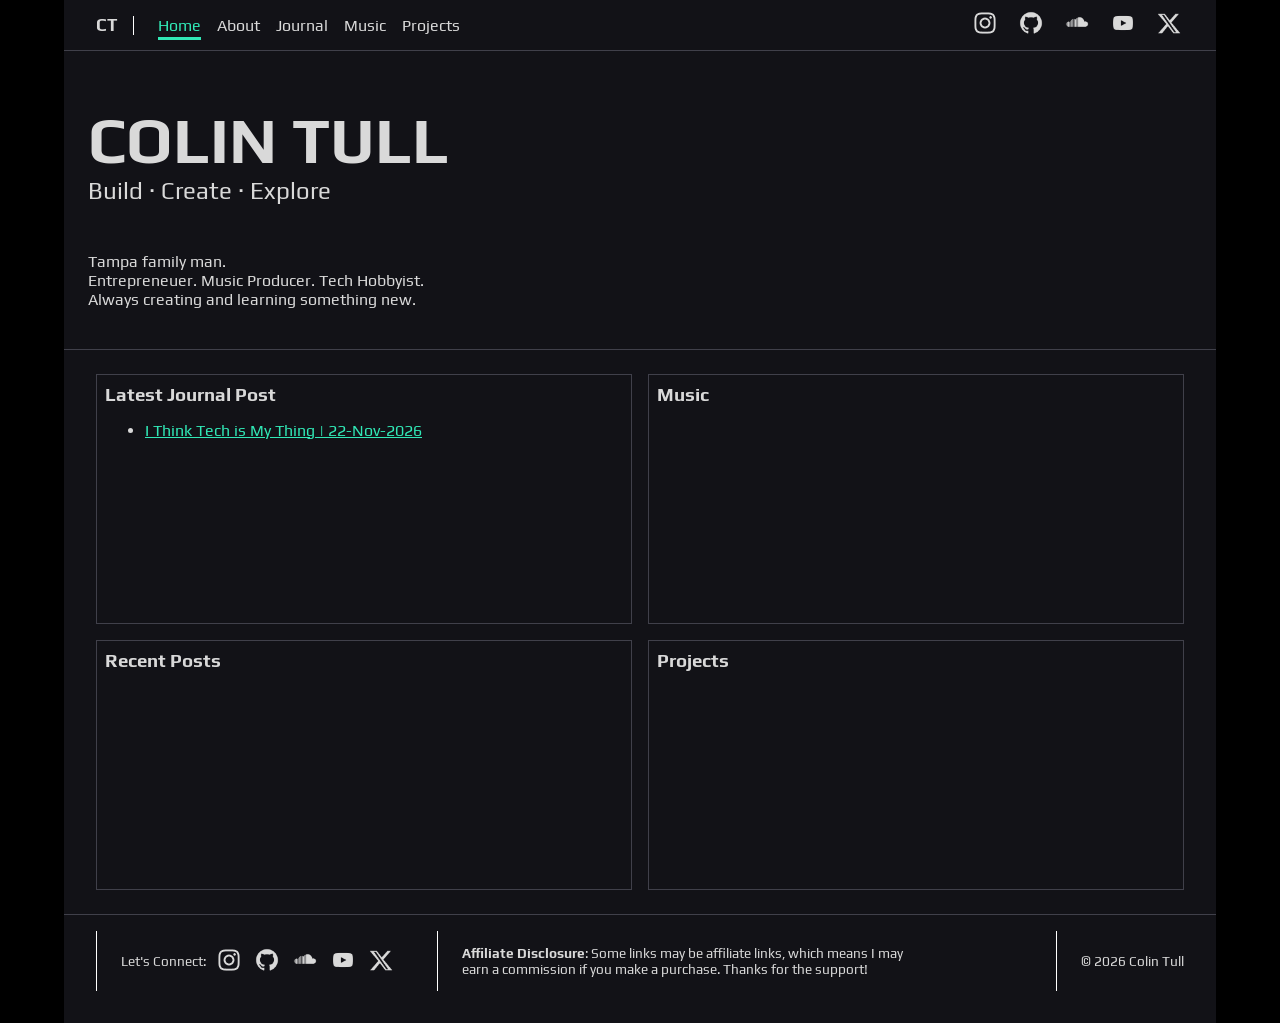
<file: index.html>
<!DOCTYPE html>
<html lang="en">
	<head>
		<meta charset="UTF-8">
		<meta name="viewport" content="width=device-width, initial-scale=1.0">
		<title>Official website of Colin Tull</title>

		<link rel="stylesheet" href="css/style.css">
	</head>
<body>
	<header>
		<nav>
			<div class="header-grid">

				<section id="logo-button">
					<a href="/"><p>CT</p></a>
				</section>
				
				<section id="menu-list">
					<ul>
						<li><a href="/" class="active-page">Home</a></li>
						<li><a href="/about">About</a></li>
						<li><a href="/journal">Journal</a></li>
						<li><a href="/music">Music</a></li>
						<li><a href="/projects">Projects</a></li>
					</ul>
				</section>

				<section id="menu-socials">


					<ul>
						<li><a href="https://instagram.com/colintull"target="_blank" rel="noopener noreferrer"><img src="images/instagram-logo.png" class="social-icon"></a></li>
						<li><a href="https://github.com/colintull"target="_blank" rel="noopener noreferrer"><img src="images/github-logo.png" class="social-icon"></a></li>
						<li><a href="https://soundcloud.com/colintull"target="_blank" rel="noopener noreferrer"><img src="images/soundcloud-logo.png" class="social-icon"></a></li>
						<li><a href="https://youtube.com/@colintull"target="_blank" rel="noopener noreferrer"><img src="images/youtube-logo.png" class="social-icon"></a></li>
						<li><a href="https://x.com/colintull"target="_blank" rel="noopener noreferrer"><img src="images/x-logo.png" class="social-icon"></a></li>
					</ul>
				</section>
			</div>
		</nav>
	</header>

	<main>
	
		<section id="hero">
			<h1>COLIN TULL</h1>
			<h2>Build &middot; Create &middot; Explore</h2>
			<p></p>
			<p>Tampa family man.<br>
		Entrepreneuer. Music Producer. Tech Hobbyist.<br> 
		Always creating and learning something new.</p>
		</section>

		<div class="quadrant-grid">
	
			<section>
				<h3>Latest Journal Post</h3>
				<div id="journal-list">
				<ul>
					<li><a href="./journal/1-i-think-tech-is-my-thing">I Think Tech is My Thing | 22-Nov-2026 </a></li>
				</ul>
			</div>
			</section>
	
			<section>
				<h3>Music</h3>
				<iframe 
					width="100%"
					height="166"
					scrolling="no"
					frameborder="no"
					allow="autoplay; encrypted-media"
					src="https://w.soundcloud.com/player/?url=https%3A//api.soundcloud.com/tracks/soundcloud%253Atracks%253A1115240830&color=%23ff5500&auto_play=false&hide_related=false&show_comments=true&show_user=true&show_reposts=false&show_teaser=true">
				</iframe>
			</section>
	
			<section>
				<h3>Recent Posts</h3>
			</section>
	
			<section>
				<h3>Projects</h3>
			</section>
		</div>
	</main>

	<footer>
		<div class="footer-grid">
			<section id="footer-icons">
				<p>Let's Connect:</p>
				<ul>
					<li><a href="https://instagram.com/colintull"target="_blank" rel="noopener noreferrer"><img src="images/instagram-logo.png" class="social-icon"></a></li>
					<li><a href="https://github.com/colintull"target="_blank" rel="noopener noreferrer"><img src="images/github-logo.png" class="social-icon"></a></li>
					<li><a href="https://soundcloud.com/colintull"target="_blank" rel="noopener noreferrer"><img src="images/soundcloud-logo.png" class="social-icon"></a></li>
					<li><a href="https://youtube.com/@colintull"target="_blank" rel="noopener noreferrer"><img src="images/youtube-logo.png" class="social-icon"></a></li>
					<li><a href="https://x.com/colintull"target="_blank" rel="noopener noreferrer"><img src="images/x-logo.png" class="social-icon"></a></li>
				</ul>
			</section>
			<section>
				<p><strong>Affiliate Disclosure</strong>: Some links may be affiliate links, which means I may earn a commission if you make a purchase. Thanks for the support!</p>
			</section>
			<section id="footer-copy">
				<p>&copy; 2026 Colin Tull</p>
			</section>
		</div>
	</footer>
	
</body>
</html>
</file>
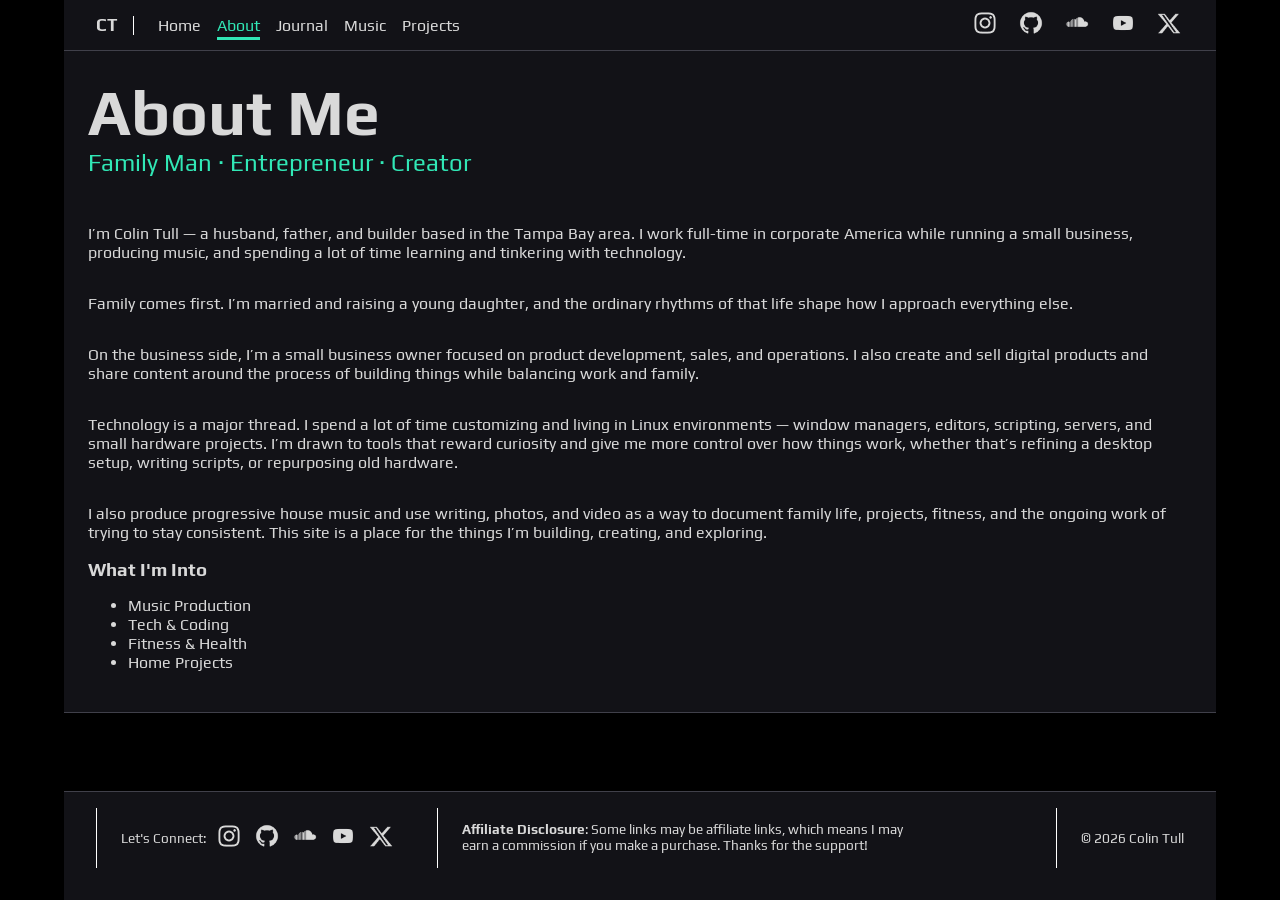
<file: about.html>
<!DOCTYPE html>
<html lang="en">
	<head>
		<meta charset="UTF-8">
		<meta name="viewport" content="width=device-width, initial-scale=1.0">
		<title>Official website of Colin Tull</title>

		<link rel="stylesheet" href="css/style.css">
	</head>
<body>
	<header>
		<nav>
			<div class="header-grid">

				<section id="logo-button">
					<a href="/"><p>CT</p></a>
				</section>
				
				<section id="menu-list">
					<ul>
						<li><a href="/">Home</a></li>
						<li><a href="/about" class="active-page">About</a></li>
						<li><a href="/journal">Journal</a></li>
						<li><a href="/music">Music</a></li>
						<li><a href="/projects">Projects</a></li>
					</ul>
				</section>

				<section id="menu-socials">


					<ul>
						<li><a href="https://instagram.com/colintull"target="_blank" rel="noopener noreferrer"><img src="images/instagram-logo.png" class="social-icon"></a></li>
						<li><a href="https://github.com/colintull"target="_blank" rel="noopener noreferrer"><img src="images/github-logo.png" class="social-icon"></a></li>
						<li><a href="https://soundcloud.com/colintull"target="_blank" rel="noopener noreferrer"><img src="images/soundcloud-logo.png" class="social-icon"></a></li>
						<li><a href="https://youtube.com/@colintull"target="_blank" rel="noopener noreferrer"><img src="images/youtube-logo.png" class="social-icon"></a></li>
						<li><a href="https://x.com/colintull"target="_blank" rel="noopener noreferrer"><img src="images/x-logo.png" class="social-icon"></a></li>
					</ul>
				</section>
			</div>
		</nav>
	</header>

	<main>
	
		<section id="about-hero">
			<h1>About Me</h1>
			<h2>Family Man &middot; Entrepreneur &middot; Creator</h2>
			<p></p>
			<p>
      I’m Colin Tull — a husband, father, and builder based in the Tampa Bay area. I work full-time in corporate America while running a small business, producing music, and spending a lot of time learning and tinkering with technology.
    </p>

    <p>
      Family comes first. I’m married and raising a young daughter, and the ordinary rhythms of that life shape how I approach everything else.
    </p>

    <p>
      On the business side, I’m a small business owner focused on product development, sales, and operations. I also create and sell digital products and share content around the process of building things while balancing work and family.
    </p>

    <p>
      Technology is a major thread. I spend a lot of time customizing and living in Linux environments — window managers, editors, scripting, servers, and small hardware projects. I’m drawn to tools that reward curiosity and give me more control over how things work, whether that’s refining a desktop setup, writing scripts, or repurposing old hardware.
    </p>

    <p>
      I also produce progressive house music and use writing, photos, and video as a way to document family life, projects, fitness, and the ongoing work of trying to stay consistent. This site is a place for the things I’m building, creating, and exploring.
    </p>
			<div id="about-list">
				<h3>What I'm Into</h3>
				<ul>
					<li>Music Production</li>
					<li>Tech &amp; Coding</li>
					<li>Fitness &amp; Health</li>
					<li>Home Projects</li>
				</ul>
			</div>
		</section>

	</main>

	<footer>
		<div class="footer-grid">
			<section id="footer-icons">
				<p>Let's Connect:</p>
				<ul>
					<li><a href="https://instagram.com/colintull"target="_blank" rel="noopener noreferrer"><img src="images/instagram-logo.png" class="social-icon"></a></li>
					<li><a href="https://github.com/colintull"target="_blank" rel="noopener noreferrer"><img src="images/github-logo.png" class="social-icon"></a></li>
					<li><a href="https://soundcloud.com/colintull"target="_blank" rel="noopener noreferrer"><img src="images/soundcloud-logo.png" class="social-icon"></a></li>
					<li><a href="https://youtube.com/@colintull"target="_blank" rel="noopener noreferrer"><img src="images/youtube-logo.png" class="social-icon"></a></li>
					<li><a href="https://x.com/colintull"target="_blank" rel="noopener noreferrer"><img src="images/x-logo.png" class="social-icon"></a></li>
				</ul>
			</section>
			<section>
				<p><strong>Affiliate Disclosure</strong>: Some links may be affiliate links, which means I may earn a commission if you make a purchase. Thanks for the support!</p>
			</section>
			<section id="footer-copy">
				<p>&copy; 2026 Colin Tull</p>
			</section>
		</div>
	</footer>
	
</body>
</html>
</file>
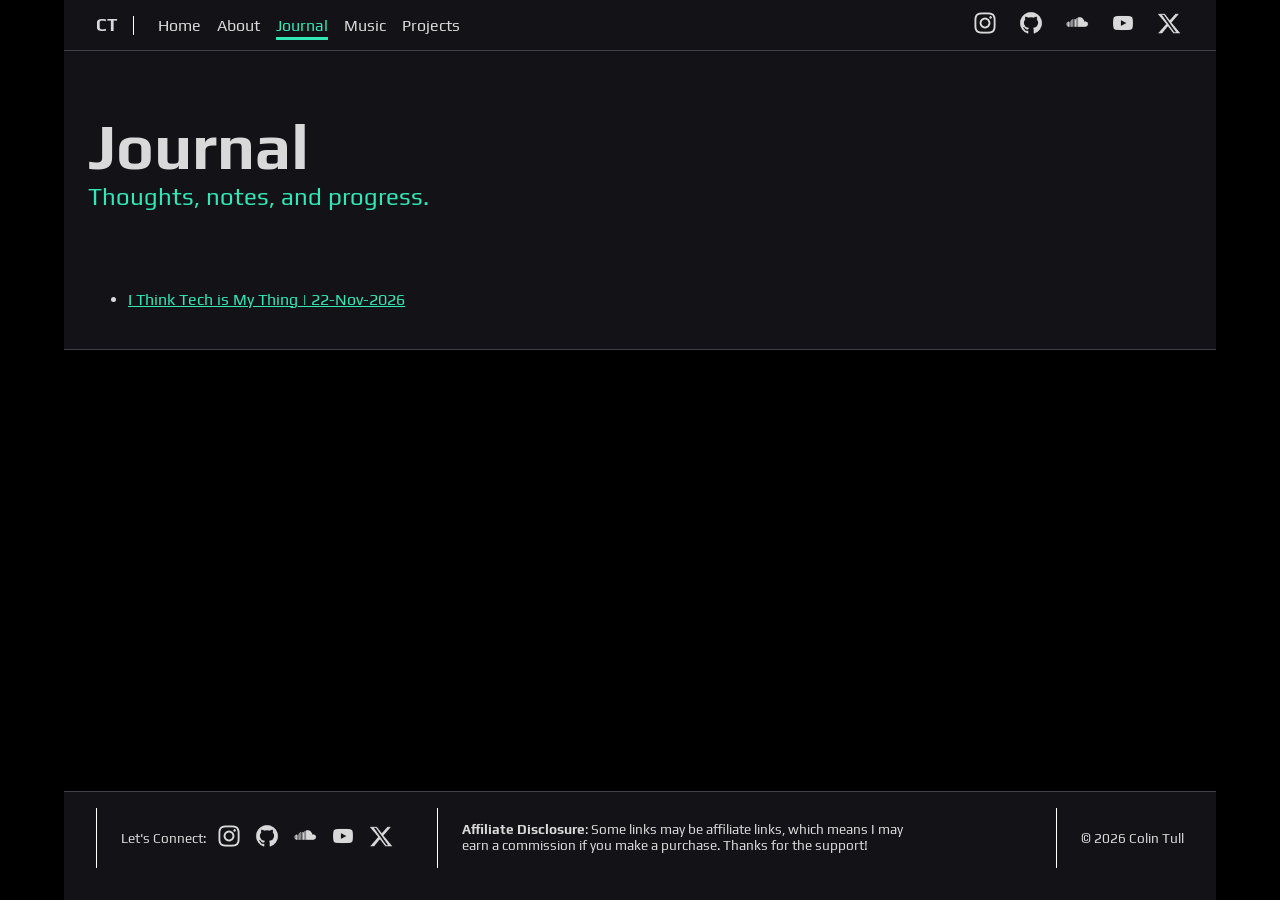
<file: journal.html>
<!DOCTYPE html>
<html lang="en">
	<head>
		<meta charset="UTF-8">
		<meta name="viewport" content="width=device-width, initial-scale=1.0">
		<title>Official website of Colin Tull</title>

		<link rel="stylesheet" href="css/style.css">
	</head>
<body>
	<header>
		<nav>
			<div class="header-grid">

				<section id="logo-button">
					<a href="/"><p>CT</p></a>
				</section>
				
				<section id="menu-list">
					<ul>
						<li><a href="/">Home</a></li>
						<li><a href="/about" >About</a></li>
						<li><a href="/journal" class="active-page">Journal</a></li>
						<li><a href="/music">Music</a></li>
						<li><a href="/projects">Projects</a></li>
					</ul>
				</section>

				<section id="menu-socials">


					<ul>
						<li><a href="https://instagram.com/colintull"target="_blank" rel="noopener noreferrer"><img src="images/instagram-logo.png" class="social-icon"></a></li>
						<li><a href="https://github.com/colintull"target="_blank" rel="noopener noreferrer"><img src="images/github-logo.png" class="social-icon"></a></li>
						<li><a href="https://soundcloud.com/colintull"target="_blank" rel="noopener noreferrer"><img src="images/soundcloud-logo.png" class="social-icon"></a></li>
						<li><a href="https://youtube.com/@colintull"target="_blank" rel="noopener noreferrer"><img src="images/youtube-logo.png" class="social-icon"></a></li>
						<li><a href="https://x.com/colintull"target="_blank" rel="noopener noreferrer"><img src="images/x-logo.png" class="social-icon"></a></li>
					</ul>
				</section>
			</div>
		</nav>
	</header>

	<main>
	
		<section id="about-hero">
			<h1>Journal</h1>
			<h2>Thoughts, notes, and progress.</h2>
			<p></p>
			<p></p>
			<div id="journal-list">
				<ul>
					<li><a href="./journal/1-i-think-tech-is-my-thing">I Think Tech is My Thing | 22-Nov-2026 </a></li>
				</ul>
			</div>
		</section>

	</main>

	<footer>
		<div class="footer-grid">
			<section id="footer-icons">
				<p>Let's Connect:</p>
				<ul>
					<li><a href="https://instagram.com/colintull"target="_blank" rel="noopener noreferrer"><img src="images/instagram-logo.png" class="social-icon"></a></li>
					<li><a href="https://github.com/colintull"target="_blank" rel="noopener noreferrer"><img src="images/github-logo.png" class="social-icon"></a></li>
					<li><a href="https://soundcloud.com/colintull"target="_blank" rel="noopener noreferrer"><img src="images/soundcloud-logo.png" class="social-icon"></a></li>
					<li><a href="https://youtube.com/@colintull"target="_blank" rel="noopener noreferrer"><img src="images/youtube-logo.png" class="social-icon"></a></li>
					<li><a href="https://x.com/colintull"target="_blank" rel="noopener noreferrer"><img src="images/x-logo.png" class="social-icon"></a></li>
				</ul>
			</section>
			<section>
				<p><strong>Affiliate Disclosure</strong>: Some links may be affiliate links, which means I may earn a commission if you make a purchase. Thanks for the support!</p>
			</section>
			<section id="footer-copy">
				<p>&copy; 2026 Colin Tull</p>
			</section>
		</div>
	</footer>
	
</body>
</html>
</file>
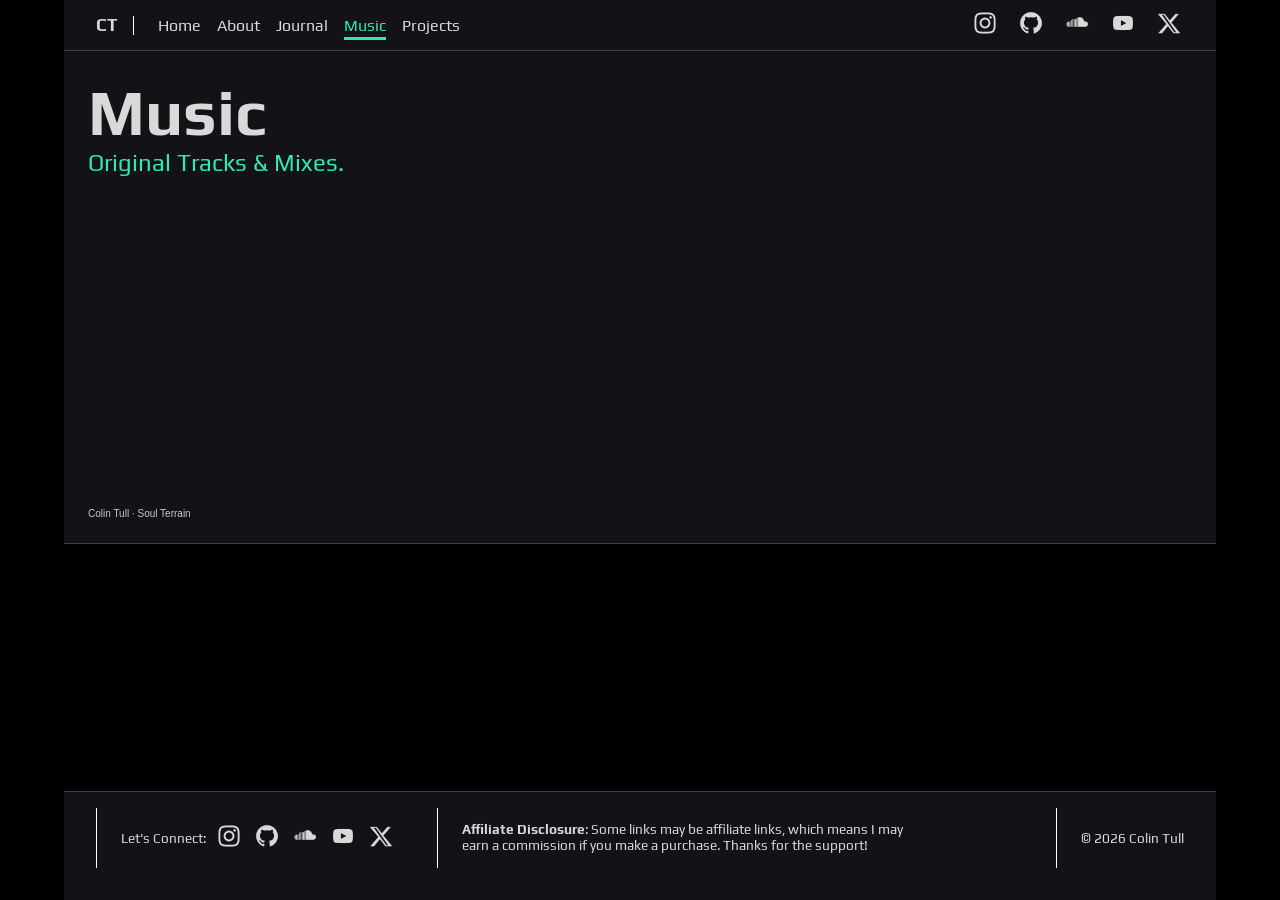
<file: music.html>
<!DOCTYPE html>
<html lang="en">
	<head>
		<meta charset="UTF-8">
		<meta name="viewport" content="width=device-width, initial-scale=1.0">
		<title>Official website of Colin Tull</title>

		<link rel="stylesheet" href="css/style.css">
	</head>
<body>
	<header>
		<nav>
			<div class="header-grid">

				<section id="logo-button">
					<a href="/"><p>CT</p></a>
				</section>
				
				<section id="menu-list">
					<ul>
						<li><a href="/">Home</a></li>
						<li><a href="/about">About</a></li>
						<li><a href="/journal">Journal</a></li>
						<li><a href="/music" class="active-page">Music</a></li>
						<li><a href="/projects">Projects</a></li>
					</ul>
				</section>

				<section id="menu-socials">


					<ul>
						<li><a href="https://instagram.com/colintull"target="_blank" rel="noopener noreferrer"><img src="images/instagram-logo.png" class="social-icon"></a></li>
						<li><a href="https://github.com/colintull"target="_blank" rel="noopener noreferrer"><img src="images/github-logo.png" class="social-icon"></a></li>
						<li><a href="https://soundcloud.com/colintull"target="_blank" rel="noopener noreferrer"><img src="images/soundcloud-logo.png" class="social-icon"></a></li>
						<li><a href="https://youtube.com/@colintull"target="_blank" rel="noopener noreferrer"><img src="images/youtube-logo.png" class="social-icon"></a></li>
						<li><a href="https://x.com/colintull"target="_blank" rel="noopener noreferrer"><img src="images/x-logo.png" class="social-icon"></a></li>
					</ul>
				</section>
			</div>
		</nav>
	</header>

	<main>
	
		<section id="about-hero">
			<h1>Music</h1>
			<h2>Original Tracks &amp; Mixes.</h2>
			<p></p>

<iframe width="100%" height="300" scrolling="no" frameborder="no" allow="autoplay; encrypted-media" src="https://w.soundcloud.com/player/?url=https%3A//api.soundcloud.com/tracks/soundcloud%253Atracks%253A1115240830&color=%23ff5500&auto_play=false&hide_related=false&show_comments=true&show_user=true&show_reposts=false&show_teaser=true&visual=true"></iframe><div style="font-size: 10px; color: #cccccc;line-break: anywhere;word-break: normal;overflow: hidden;white-space: nowrap;text-overflow: ellipsis; font-family: Interstate,Lucida Grande,Lucida Sans Unicode,Lucida Sans,Garuda,Verdana,Tahoma,sans-serif;font-weight: 100;"><a href="https://soundcloud.com/colintull" title="Colin Tull" target="_blank" style="color: #cccccc; text-decoration: none;">Colin Tull</a> · <a href="https://soundcloud.com/colintull/myls-soul-terrain-club-mix" title="Soul Terrain" target="_blank" style="color: #cccccc; text-decoration: none;">Soul Terrain</a></div>
		</section>

	</main>

	<footer>
		<div class="footer-grid">
			<section id="footer-icons">
				<p>Let's Connect:</p>
				<ul>
					<li><a href="https://instagram.com/colintull"target="_blank" rel="noopener noreferrer"><img src="images/instagram-logo.png" class="social-icon"></a></li>
					<li><a href="https://github.com/colintull"target="_blank" rel="noopener noreferrer"><img src="images/github-logo.png" class="social-icon"></a></li>
					<li><a href="https://soundcloud.com/colintull"target="_blank" rel="noopener noreferrer"><img src="images/soundcloud-logo.png" class="social-icon"></a></li>
					<li><a href="https://youtube.com/@colintull"target="_blank" rel="noopener noreferrer"><img src="images/youtube-logo.png" class="social-icon"></a></li>
					<li><a href="https://x.com/colintull"target="_blank" rel="noopener noreferrer"><img src="images/x-logo.png" class="social-icon"></a></li>
				</ul>
			</section>
			<section>
				<p><strong>Affiliate Disclosure</strong>: Some links may be affiliate links, which means I may earn a commission if you make a purchase. Thanks for the support!</p>
			</section>
			<section id="footer-copy">
				<p>&copy; 2026 Colin Tull</p>
			</section>
		</div>
	</footer>
	
</body>
</html>
</file>
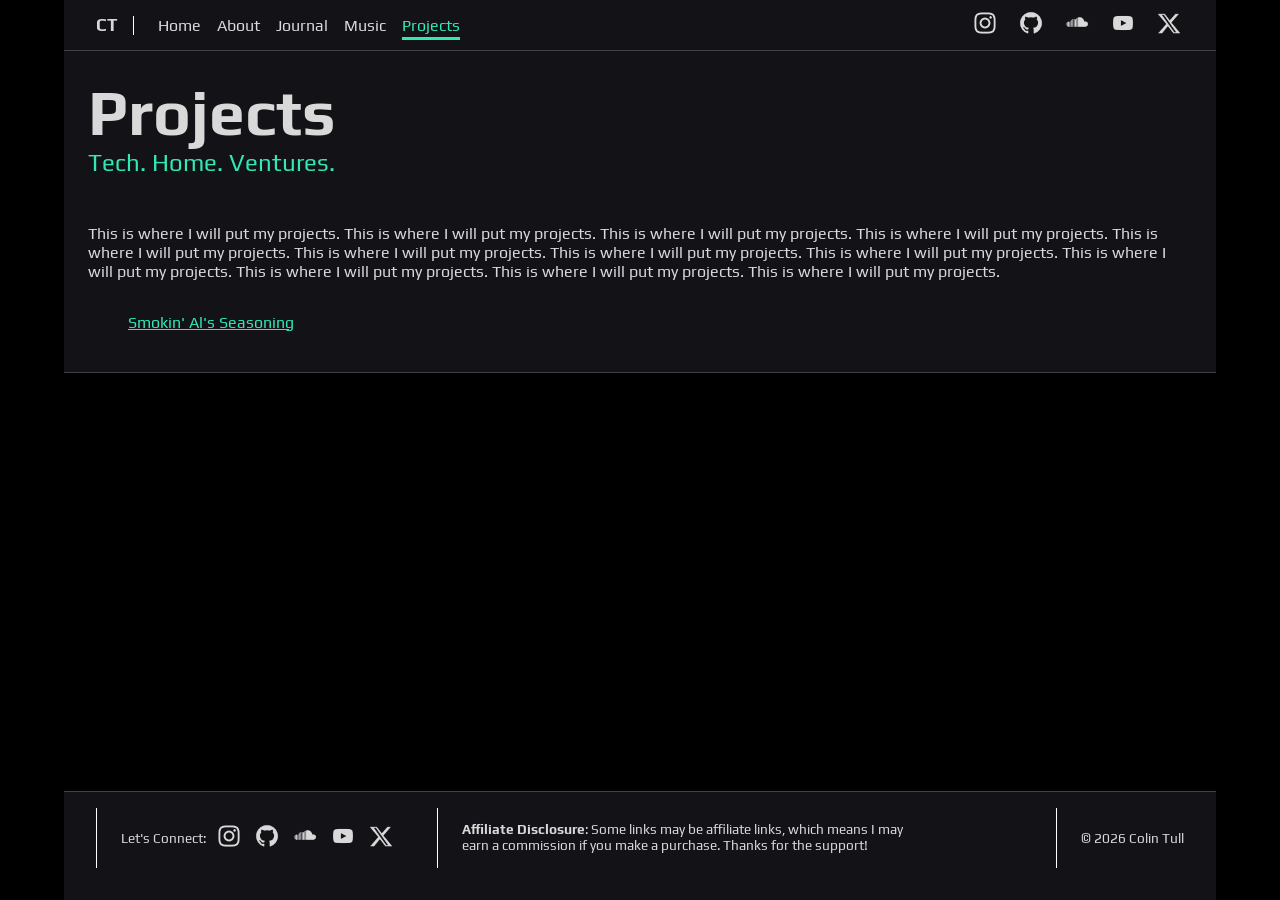
<file: projects.html>
<!DOCTYPE html>
<html lang="en">
	<head>
		<meta charset="UTF-8">
		<meta name="viewport" content="width=device-width, initial-scale=1.0">
		<title>Official website of Colin Tull</title>

		<link rel="stylesheet" href="css/style.css">
	</head>
<body>
	<header>
		<nav>
			<div class="header-grid">

				<section id="logo-button">
					<a href="/"><p>CT</p></a>
				</section>
				
				<section id="menu-list">
					<ul>
						<li><a href="/">Home</a></li>
						<li><a href="/about">About</a></li>
						<li><a href="/journal">Journal</a></li>
						<li><a href="/music">Music</a></li>
						<li><a href="/projects" class="active-page">Projects</a></li>
					</ul>
				</section>

				<section id="menu-socials">


					<ul>
						<li><a href="https://instagram.com/colintull"target="_blank" rel="noopener noreferrer"><img src="images/instagram-logo.png" class="social-icon"></a></li>
						<li><a href="https://github.com/colintull"target="_blank" rel="noopener noreferrer"><img src="images/github-logo.png" class="social-icon"></a></li>
						<li><a href="https://soundcloud.com/colintull"target="_blank" rel="noopener noreferrer"><img src="images/soundcloud-logo.png" class="social-icon"></a></li>
						<li><a href="https://youtube.com/@colintull"target="_blank" rel="noopener noreferrer"><img src="images/youtube-logo.png" class="social-icon"></a></li>
						<li><a href="https://x.com/colintull"target="_blank" rel="noopener noreferrer"><img src="images/x-logo.png" class="social-icon"></a></li>
					</ul>
				</section>
			</div>
		</nav>
	</header>

	<main>
	
		<section id="about-hero">
			<h1>Projects</h1>
			<h2>Tech. Home. Ventures.</h2>
			<p></p>
			<p>This is where I will put my projects. This is where I will put my projects. This is where I will put my projects. This is where I will put my projects. This is where I will put my projects. This is where I will put my projects. This is where I will put my projects. This is where I will put my projects. This is where I will put my projects. This is where I will put my projects. This is where I will put my projects. This is where I will put my projects. </p> 
			<div id="projects-list">
				<ul>
					<li><a href="https://smokinalsseasoning.com"target="_blank" rel="noopener noreferrer">Smokin' Al's Seasoning</a></li>
				</ul>
			</div>
		</section>

	</main>

	<footer>
		<div class="footer-grid">
			<section id="footer-icons">
				<p>Let's Connect:</p>
				<ul>
					<li><a href="https://instagram.com/colintull"target="_blank" rel="noopener noreferrer"><img src="images/instagram-logo.png" class="social-icon"></a></li>
					<li><a href="https://github.com/colintull"target="_blank" rel="noopener noreferrer"><img src="images/github-logo.png" class="social-icon"></a></li>
					<li><a href="https://soundcloud.com/colintull"target="_blank" rel="noopener noreferrer"><img src="images/soundcloud-logo.png" class="social-icon"></a></li>
					<li><a href="https://youtube.com/@colintull"target="_blank" rel="noopener noreferrer"><img src="images/youtube-logo.png" class="social-icon"></a></li>
					<li><a href="https://x.com/colintull"target="_blank" rel="noopener noreferrer"><img src="images/x-logo.png" class="social-icon"></a></li>
				</ul>
			</section>
			<section>
				<p><strong>Affiliate Disclosure</strong>: Some links may be affiliate links, which means I may earn a commission if you make a purchase. Thanks for the support!</p>
			</section>
			<section id="footer-copy">
				<p>&copy; 2026 Colin Tull</p>
			</section>
		</div>
	</footer>
	
</body>
</html>
</file>
<file: css/style.css>
@font-face {
	font-family: "Play";
	src: url("../fonts/play-regular.woff2") format("woff2");
	font-weight: 400;
	font-style: normal;
}
a {
	color: inherit;
	text-decoration: none;
}
@font-face {
	font-family: "Play";
	src: url("../fonts/play-bold.woff2") format("woff2");
	font-weight: 700;
	font-style: normal;
}
h1, h2, h3 {
	margin: 0;
}
h1 {
	font-size: clamp(2.4rem, 5vw, 4rem);
}
html, body {
	min-height: 100%;
	margin: 0;
}
.social-icon {
	width: 30px;
	height: 30px;
}
body {
	background-color: black;
	color: #d9d9d9;
	font-family: "Play", Helvetica, sans-serif;
	padding: 0; /* full width on mobile */
	min-height: 100vh;
	display: flex;
	flex-direction: column;
	box-sizing: border-box;
}
main {
	flex: 1;
	width: 100%;
}

#journal-list a:link {
	color: #31e8b6;
	text-decoration: underline;
}

#journal-list a:visited {
	color: #gray;
	text-decoration: underline;
}

#projects-list a{
	color: #31e8b6;
	text-decoration: underline;
}

#projects-list ul {
	list-style: none;
}
/* ========== Header ========== */
header {
	background-color: #121217;
	padding: 0.5rem 1rem;
	width: 100%;
	box-sizing: border-box;
}
.active-page {
	color: #31e8b6;
	text-decoration-line: underline;
	text-underline-offset: 6px;
	text-decoration-thickness: 3px;
}
header nav {
	width: 100%;
}
.header-grid {
	display: grid;
	grid-template-columns: 1fr;
	gap: 1rem;
	align-items: center;
}
#logo-button,
#menu-list,
#menu-socials {
	display: flex;
	align-items: center;
}
#logo-button a {
	text-decoration: none;
	color: inherit;
}
#logo-button p {
	margin: 0;
	font-weight: 700;
	font-size: 1.1rem;
}
#menu-list ul,
#menu-socials ul {
	display: flex;
	list-style: none;
	padding: 0;
	margin: 0;
	gap: 1rem;
	flex-wrap: wrap;
}



/* ========== Hero ========== */
#hero {
	display: flex;
	flex-direction: column;
	justify-content: flex-end;
	background-color: #121217;
	padding: 1.5rem;
	border-top: 1px solid #40404a;
	border-bottom: 1px solid #40404a;
	min-height: 220px;
	width: 100%;
	box-sizing: border-box;
}
#hero h2 {
	font-weight: normal;
}
#about-hero {	
	display: flex;
	flex-direction: column;
	justify-content: flex-end;
	background-color: #121217;
	padding: 1.5rem;
	border-top: 1px solid #40404a;
	border-bottom: 1px solid #40404a;
	width: 100%;
	box-sizing: border-box;
}
#about-hero h2 {
	color: #31e8b6;
	font-weight: normal;
}
/* ========== Quadrant grid ========== */
.quadrant-grid {
	display: grid;
	background-color: #121217;
	grid-template-columns: 1fr;
	grid-auto-rows: minmax(200px, auto);
	gap: 1rem;
	padding: 1.5rem 1rem;
	width: 100%;
	box-sizing: border-box;
}
.quadrant-grid section {
	border: 1px solid #40404a;
	padding: 0.5rem;
}
.quadrant-grid h3 {
	margin-bottom: 0.5rem;
}
/* ========== Footer ========== */
footer {
	border-top: 1px solid #40404a;
	padding: 1rem;
	background-color: #121217;
	font-size: 0.85rem;
	width: 100%;
	box-sizing: border-box;
}
.footer-grid {
	display: grid;
	grid-template-columns: 1fr;
	gap: 1.5rem;
	padding: 0;
}
.footer-grid ul {
	display: flex;
	list-style: none;
	padding: 0;
	gap: 0.5rem;
	flex-wrap: wrap;
}
.footer-grid section {
	border-left: none;
	padding-left: 0;
}
#footer-icons {
	display: flex;
	flex-direction: row;
	align-items: center;
	gap: 0.5rem;
	flex-wrap: wrap;
}
#footer-copy {
	display: flex;
	flex-direction: row;
	align-items: center;
}
/* ========== Media queries ========== */
/* Tablet and up — restore side padding */
@media (min-width: 700px) {
	body {
		padding: 0 4rem;
	}
	header {
		padding: 0.5rem 2rem;
	}
	.header-grid {
		grid-template-columns: auto 1fr auto;
		gap: 1.5rem;
	}
	#menu-list {
		border-left: 1px solid white;
		padding-left: 1.5rem;
	}
	#menu-socials {
		justify-self: end;
	}
	.quadrant-grid {
		grid-template-columns: 1fr 1fr;
		grid-template-rows: 250px 250px;
		padding-left: 2rem;
		padding-right: 2rem;
	}
	#hero {
		min-height: 300px;
		height: 300px;
	}
	#about-hero {
		min-height: 300px;
	}
}
/* Larger screens — full header/footer column treatment */
@media (min-width: 1000px) {
	.header-grid {
		grid-template-columns: auto 1fr auto;
		gap: 1rem;
	}
	#menu-list {
		border-left: 1px solid white;
		padding-left: 1.5rem;
	}
	#menu-socials {
		padding-left: 1.5rem;
		justify-self: end;
	}
	.footer-grid {
		grid-template-columns: 2fr 3fr 1.5fr;
		gap: 1rem;
		padding-left: 1rem;
		padding-right: 1rem;
		padding-bottom: 1rem;
	}
	.footer-grid section {
		border-left: 1px solid white;
		padding-left: 1.5rem;
	}
	.footer-grid section:nth-child(2),
	.footer-grid section:last-child {
		justify-self: end;
	}
}
/* Wide screens — original large side padding */
@media (min-width: 1400px) {
	body {
		padding: 0 18rem;
	}
	header {
		padding: 0.5rem 2rem;
	}
}
</file>
